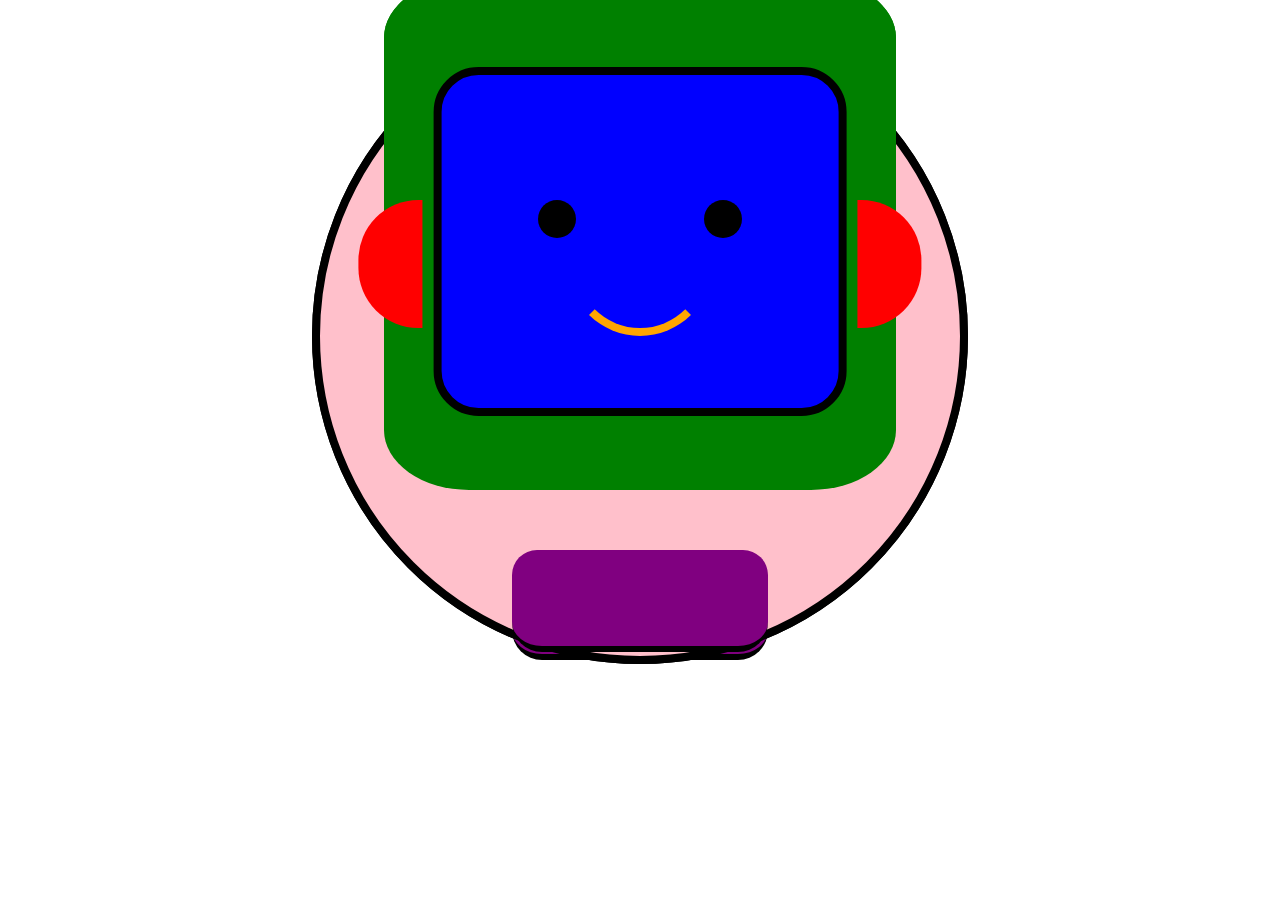
<file: firework/index.html>
<!DOCTYPE html>
<html>
            <head>
                <link rel="stylesheet" href="style.css">      
            </head>
                    <body>
                        <section> <!-- (1)robot1 -->
                            <section></section><!-- (2)robotHead -->
                            <section></section><!-- (3)robotExpression -->
                            <section></section>   <!-- (4)robotBody -->
                            <section></section><!-- (5)robotEars -->
                            <section></section><!-- (6)vurwerk -->
                        </section> <!-- (1)robot1 -->
                                <header>
                                    <section> <!-- (7)robot2 -->
                                    <section></section><!-- (8)robotHead -->
                                    <section></section><!-- (9)robotExpression -->
                                    <section></section>   <!-- (10)robotBody -->
                                    <section></section><!-- (11)robotEars -->
                                    <section></section><!-- (12)vurwerk -->
                                                        <nav>
                                                        </nav>
                                </header>
                    </body>
</html>
</file>
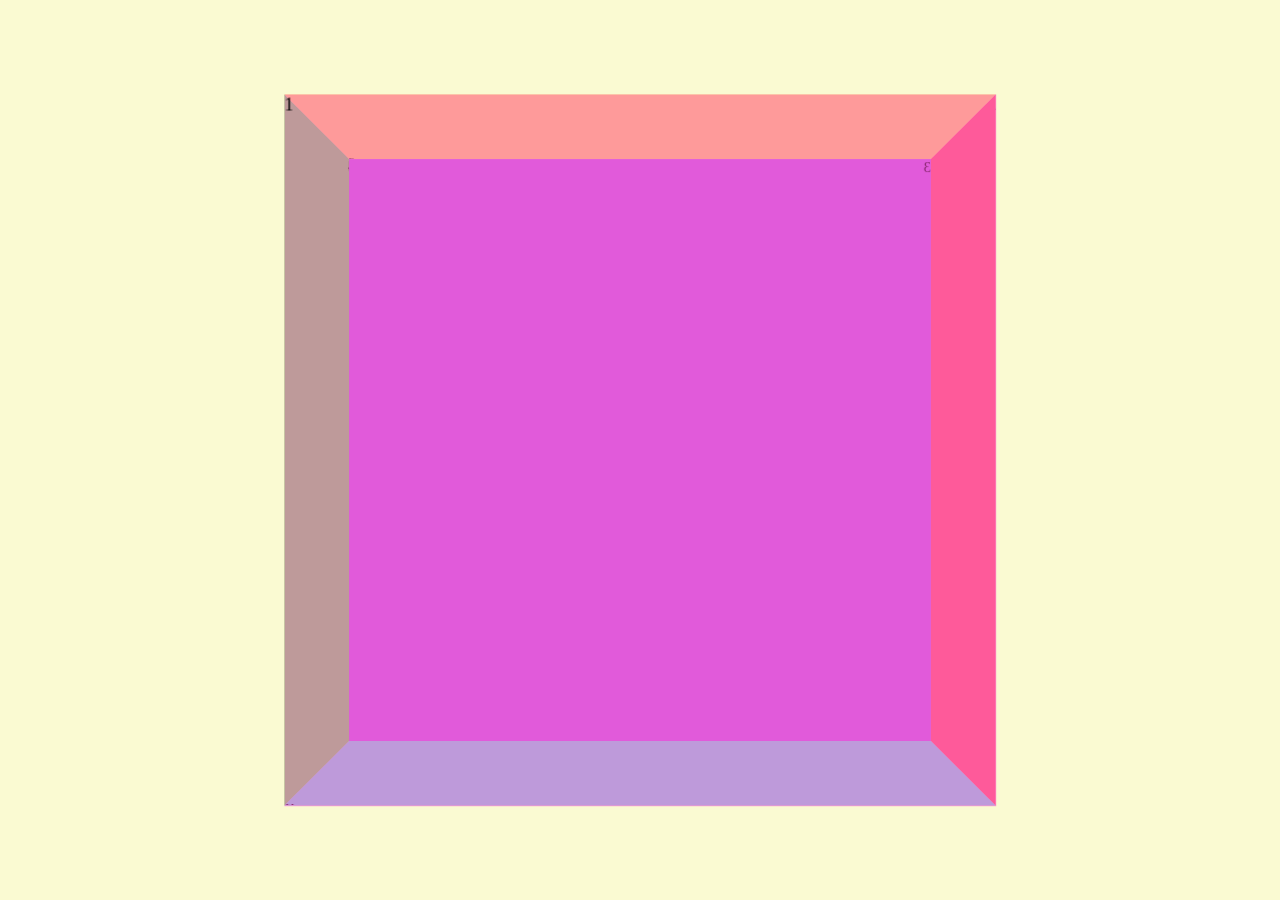
<file: kubus/index.html>
<!DOCTYPE html>
<html lang="en">
<head>
    <meta charset="UTF-8">
    <meta http-equiv="X-UA-Compatible" content="IE=edge">
    <meta name="viewport" content="width=device-width, initial-scale=1.0">
    <title>Document</title>
</head>
<link rel="stylesheet" href="style.css">
<body>
    <!-- <section class="hexa">
    <section class="ster">
    <section class="3dvierkant">
    <section class="rondje">  -->
    <section class="scene">
        <section class="cube">
            <section class="vlak1">1</section>
            <section class="vlak2">2</section>
            <section class="vlak3">3</section>
            <section class="vlak4">4</section>
            <section class="vlak5">5</section>
            <section class="vlak6">6</section>
        </section>
    </section>
</body>
</html>
</file>
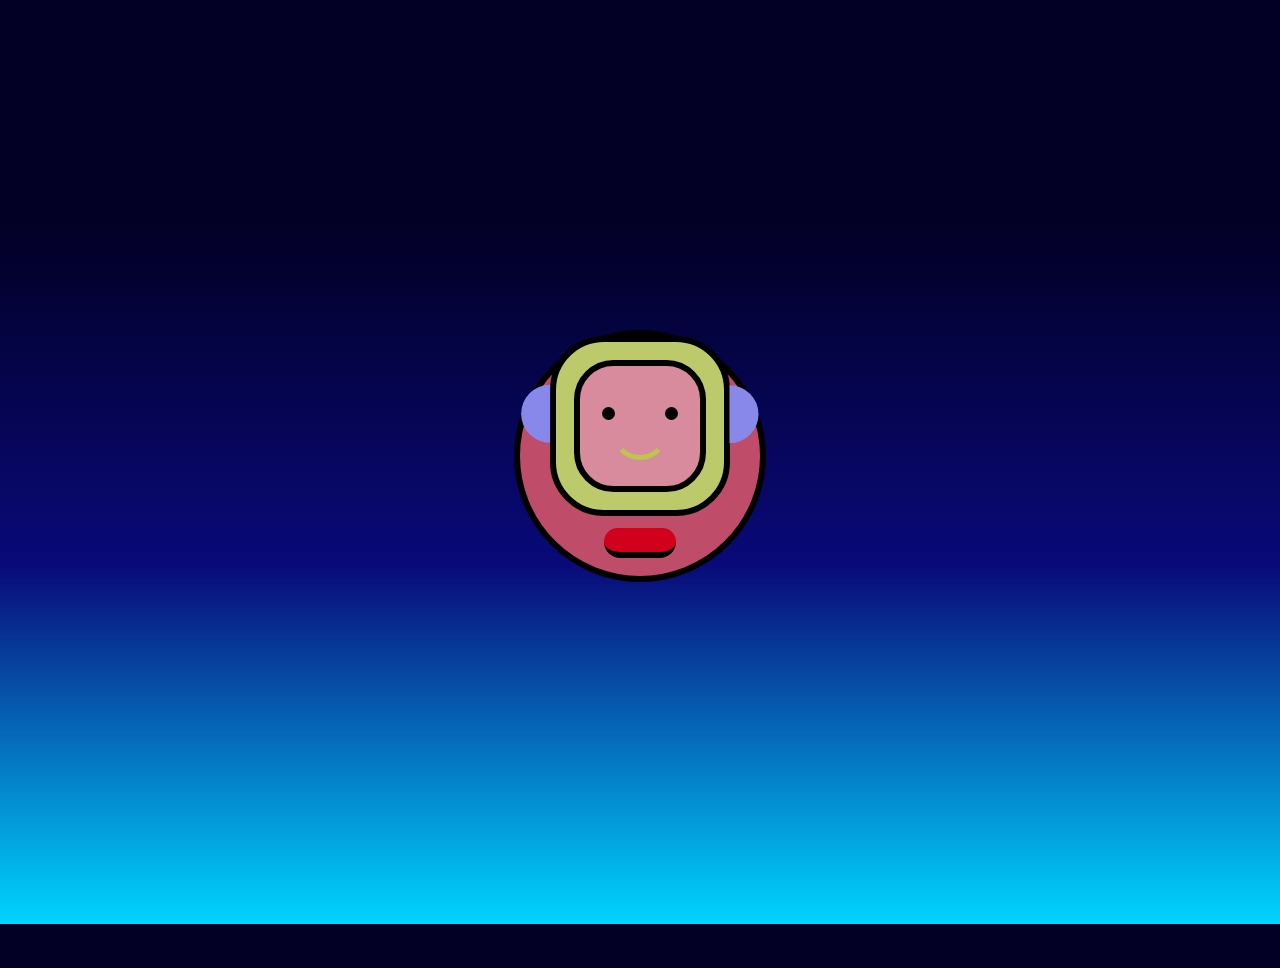
<file: robotfirework/index.html>
<!DOCTYPE html>
<html>
  <head>
    <link rel="stylesheet" href="style.css" />
  </head>
  <body>
    <div class="container">
      <section>
        <!-- (1)robot box  -->

        <section></section>
        <!-- (2)robotHeads -->

        <section></section>
        <!-- (3)smile + eye -->

        <section></section>
        <!-- (4)body -->

        <section></section>
        <!-- (5)ears -->

        <section></section>
        <!-- (6)firework-->
      </section>
      <!-- (1)robot box  -->
    </div>

    <ul class="fireWork1">
      <!-- explosion -->
      <li></li>
      <li></li>
      <li></li>
      <li></li>
      <li></li>
      <li></li>
      <li></li>
      <li></li>
      <li></li>
      <li></li>
      <li></li>
      <li></li>
    </ul>

    <ul class="firework2">
      <li></li>
      <li></li>
      <li></li>
      <li></li>
      <li></li>
      <li></li>
      <li></li>
      <li></li>
      <li></li>
      <li></li>
      <li></li>
      <li></li>
    </ul>

    <ul class="firework3">
      <li></li>
      <li></li>
      <li></li>
      <li></li>
      <li></li>
      <li></li>
      <li></li>
      <li></li>
      <li></li>
      <li></li>
      <li></li>
      <li></li>
    </ul>

    <ul class="firework4">
      <li></li>
      <li></li>
      <li></li>
      <li></li>
      <li></li>
      <li></li>
      <li></li>
      <li></li>
      <li></li>
      <li></li>
      <li></li>
      <li></li>
    </ul>

    <ul class="firework5">
        <li></li>
        <li></li>
        <li></li>
        <li></li>
        <li></li>
        <li></li>
        <li></li>
        <li></li>
        <li></li>
        <li></li>
        <li></li>
        <li></li>
      </ul>

    <div class="spaceshipContainer">
      <section>
        <!-- (1)spaceshipElements  -->

        <section></section>
        <!-- (2)spaceship top -->

        <section></section>
        <!-- (3)spaceship middle -->

        <section></section>
        <!-- (4)spaceship bottom -->

        <section></section>
        <!-- (5)hole 1 -->

        <section></section>
        <!-- (6)hole 2-->
        <section></section>
        <!-- (7)hole 3 -->

        <section></section>
        <!-- (8)hole 4 -->

        <section></section>
        <!-- (9)hole 5 -->

        <section></section>
        <!-- (10)hole -->
      </section>
    </div>
  </body>
</html>
</file>
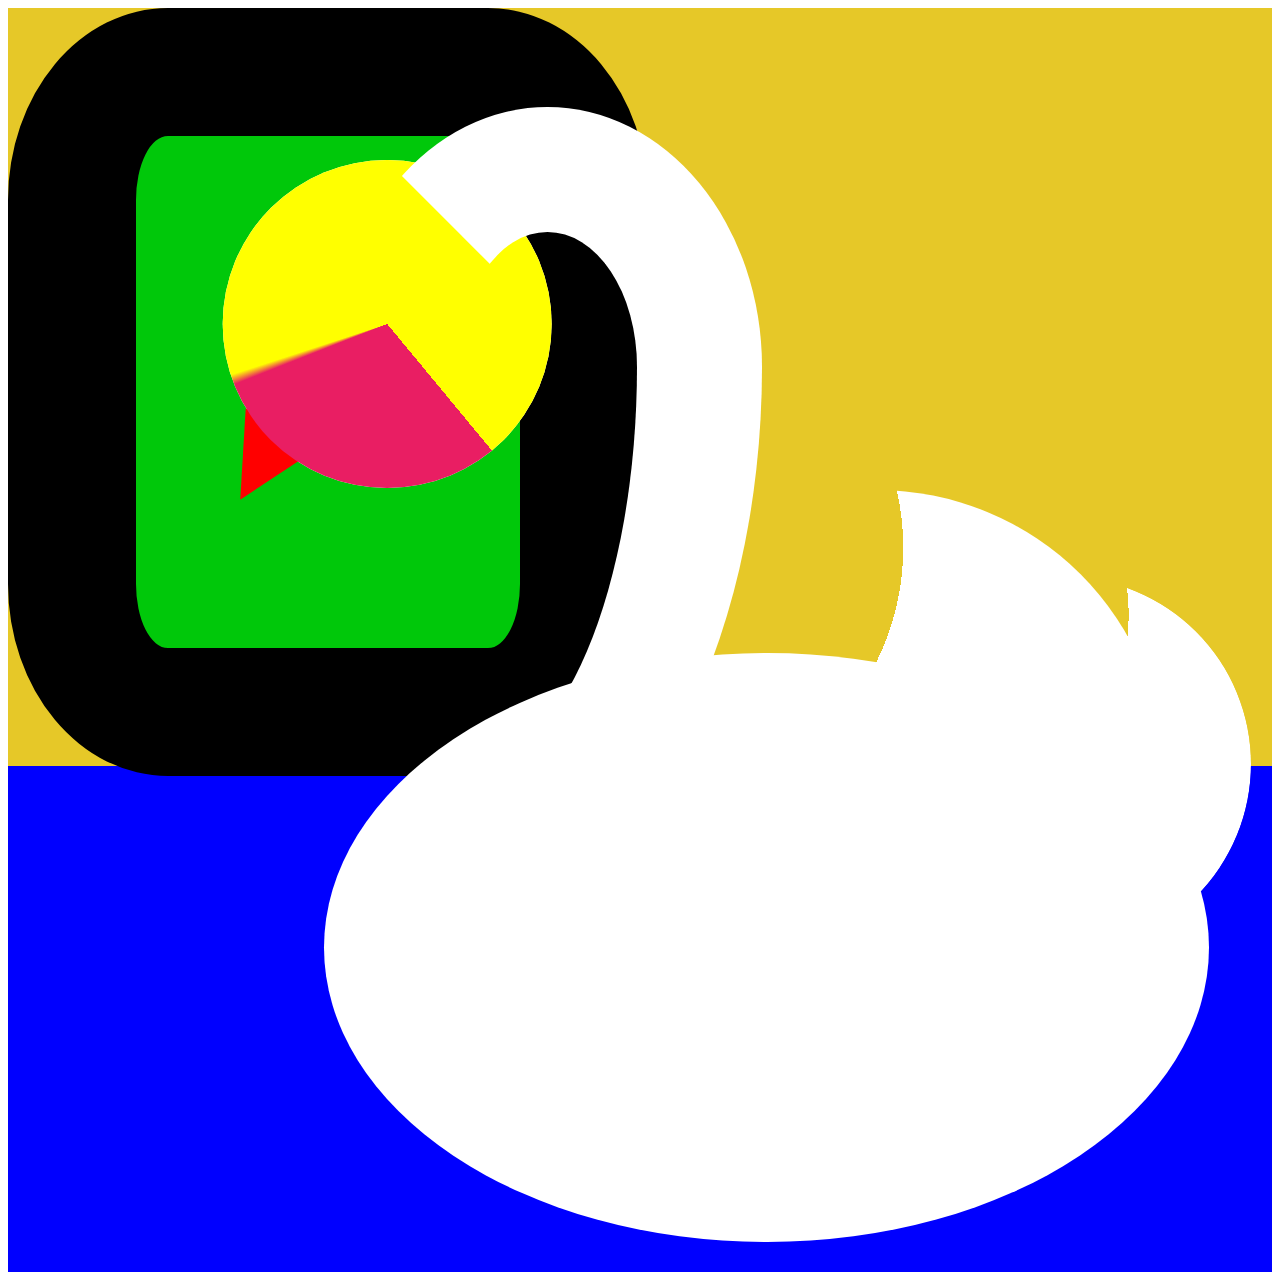
<file: swan.oud/index.html>
<!DOCTYPE html>
<html lang="en">

<head>
    <meta charset="UTF-8">
    <meta http-equiv="X-UA-Compatible" content="IE=edge">
    <meta name="viewport" content="width=device-width, initial-scale=1.0">
    <title>Document</title>
    <link rel="stylesheet" href="style.css">
</head>

<body>
    <main>
        <div class="swan">
            <div class="face">
                <div class="beak"></div>
                <div class="eye"></div>
                <div class="faceblack"></div>
            </div>

            <div class="bodyswan">
                <div class="neck"></div>
                <div class="tail"></div>
            </div>
            <div class="wing">
                <div class="wingLeft">
                    <ul class="feather left">
                        <li></li>
                        <li></li>
                        <li></li>
                        <li></li>
                        <li></li>
                        <li></li>
                        <li></li>
                        <li></li>
                        <li></li>
                        <li></li>
                    </ul>
                </div>
                <div class="wingRight">
                    <ul class="feather right">
                        <li></li>
                        <li></li>
                        <li></li>
                        <li></li>
                        <li></li>
                        <li></li>
                        <li></li>
                        <li></li>
                        <li></li>
                        <li></li>
                    </ul>
                </div>


            </div>


        </div>

    </main>
</body>

</html>
</file>
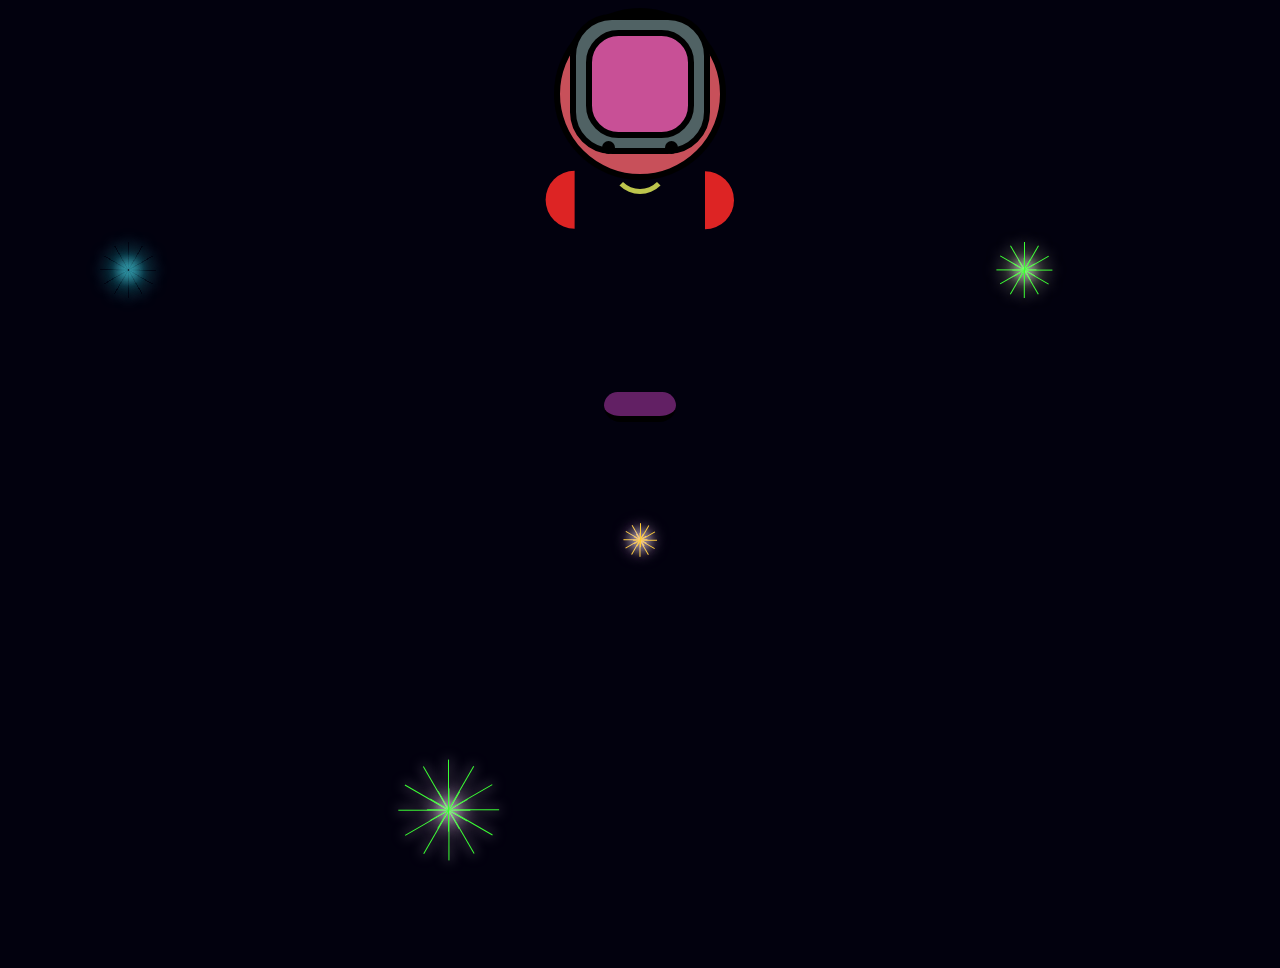
<file: vuurwerk/index.html>
<!DOCTYPE html>
<html>
  <head>
    <link rel="stylesheet" href="style.css" />
  </head>
    <body>
        <div class="container">
                <section><!-- (1)robot box  -->
                    
                    <section></section><!-- (2)robotHeads -->
                    
                    <section></section><!-- (3)smile + eye -->
                    
                    <section></section><!-- (4)body -->
                    
                    <section></section><!-- (5)ears -->
                    
                    <section></section><!-- (6)firework-->  
                </section><!-- (1)robot box  -->
                </div>                
                            <ul class="fireWork1"><!-- explosion -->                   
                                    <li></li>
                                    <li></li>
                                    <li></li>
                                    <li></li>
                                    <li></li>
                                    <li></li>
                                    <li></li>
                                    <li></li>
                                    <li></li>
                                    <li></li>
                                    <li></li>
                                    <li></li>
                            </ul>

                            <ul class="firework2">
                                <li></li>
                                <li></li>
                                <li></li>
                                <li></li>
                                <li></li>
                                <li></li>
                                <li></li>
                                <li></li>
                                <li></li>
                                <li></li>
                                <li></li>
                                <li></li> 
                            </ul>

                            <ul class="firework3">
                                <li></li>
                                <li></li>
                                <li></li>
                                <li></li>
                                <li></li>
                                <li></li>
                                <li></li>
                                <li></li>
                                <li></li>
                                <li></li>
                                <li></li>
                                <li></li> 
                            </ul> 

                            <ul class="firework4">
                                <li></li>
                                <li></li>
                                <li></li>
                                <li></li>
                                <li></li>
                                <li></li>
                                <li></li>
                                <li></li>
                                <li></li>
                                <li></li>
                                <li></li>
                                <li></li> 
                            </ul> 
    </body>
</html>
</file>
<file: firework/style.css>
body section:nth-child(1) {
    /* display: grid;
    height: 60px;
    width: 60px; */
    }
    
    body > section {
        display: block;
        height: auto;
        width: auto;
        position: relative;
    }
    
    /* circle */
    body section:nth-child(2) { 
        background: pink;
        height: 50vw;
        width: 50vw;
        left: 50%;
        transform: translate(-50%);
        border-radius: 100%;
        border: 8px solid;
        position: absolute;   
    }
    
    /* head */
    body section:nth-child(2)::before {
        content:'';
        height: 40vw;
        width: 40vw;
        position: absolute;
        top: -3vw;
        left: 50%;
        border: 8px;
        border-radius: 85px/ 60px;
        background: green;
        transform: translateX(-50%);
        background-repeat: no-repeat;
    }
    
    /* face */
    body section:nth-child(2)::after {
        content: '';
        height: 26vw;
        width: 31vw;
        background-color: blue;
        position: absolute;
        border: 8px solid;
        border-radius: 45px;
        background-repeat: no-repeat;
        left: 50%;
        top: 4vw;
        transform: translateX(-50%);
        /* transform: translateX(20%)translateY(15%) */
    }
    
    /* smile */
    body section:nth-child(3) {
        height: 10vw;
        width: 10vw;
        border-radius: 100%;
        border: 8px solid transparent;
        border-bottom-color: orange;
        position: absolute;
        left: 50%;
        top: 15vw;
        transform: translateX(-50%);
    }
    
    /* oog rechts */
    body section:nth-child(3)::before {
        content: '';
        height: 3vw;
        width: 3vw;
        background: black;
        border-radius: 100%;
        position: absolute;
        left: -3vw;
    }
    
    /* oog links */
    body section:nth-child(3)::after {
        content:'';
        height: 3vw;
        width: 3vw;
        background: black;
        border-radius: 100%;
        position: absolute;
        z-index: 2;
        right: -3vw;
    }
    
    /* robot body */
    body section:nth-child(4) {
    height: 7.5vw;
    width: 20vw;
    left: 50%;
    background: purple;
    border-radius: 25px 25px 30px 30px;
    border-bottom: 6px solid;
    position: absolute;
    top: 43vw;
    transform: translateX(-50%);
    }
    
    /* robot oren */
    body section:nth-child(5) {
        position: absolute;
        width: 39vw;
        background: orange;
        left: 50%;
        transform: translateX(-50%);
    }
    
    /* linker oor */
    body section:nth-child(5)::after {
        content: '';
        height: 5vw;
        width: 10vw;
        border-top-left-radius: 60px;
        border-top-right-radius: 60px;
        background-color: red;
        border: 8px;
        top: 20vw;
        right: 0%;
        position: absolute;
        transform: translate(50%) translateY(-50%) rotate(90deg);
    }
    
    /* rechter oor  */
    body section:nth-child(5)::before {
        content:'';
        height: 5vw;
        width: 10vw;
        border-top-left-radius: 60px;
        border-top-right-radius: 60px;
        background-color: red;
        border: 8px;
        top: 20vw;
        left: 0;
        position: absolute;  
        transform: translateX(-50%) translateY(-50%) rotate(-90deg);
    }
    
    
    body > header > section:nth-child(7) {
        display: block;
        height: 60vh;
        width: 60vw;
        left:50%;
        /* transform: translateX(-50%); */
        position: relative;
    }
    
    /* circle */
    body header section:nth-child(8) { 
        background: pink;
        height: 50vw;
        width: 50vw;
        left: 50%;
        transform: translate(-50%);
        border-radius: 100%;
        border: 8px solid;
        position: absolute;   
    }
    
    /* head */
    body header section:nth-child(8)::before {
        content:'';
        height: 40vw;
        width: 40vw;
        position: absolute;
        top: -3vw;
        left: 50%;
        border: 8px;
        border-radius: 85px/ 60px;
        background: green;
        transform: translateX(-50%);
        background-repeat: no-repeat;
    }
    
    /* face */
    body header section:nth-child(8)::after {
        content: '';
        height: 26vw;
        width: 31vw;
        background-color: blue;
        position: absolute;
        border: 8px solid;
        border-radius: 45px;
        background-repeat: no-repeat;
        left: 50%;
        top: 4vw;
        transform: translateX(-50%);
        /* transform: translateX(20%)translateY(15%) */
    }
    
    /* smile */
    body header section:nth-child(9) {
        height: 10vw;
        width: 10vw;
        border-radius: 100%;
        border: 8px solid transparent;
        border-bottom-color: orange;
        position: absolute;
        left: 50%;
        top: 15vw;
        transform: translateX(-50%);
    }
    
    /* oog rechts */
    body header section:nth-child(9)::before {
        content: '';
        height: 3vw;
        width: 3vw;
        background: black;
        border-radius: 100%;
        position: absolute;
        left: -3vw;
    }
    
    /* oog links */
    body header section:nth-child(9)::after {
        content:'';
        height: 3vw;
        width: 3vw;
        background: black;
        border-radius: 100%;
        position: absolute;
        z-index: 2;
        right: -3vw;
    }
    
    /* robot body */
    body header section:nth-child(10) {
    height: 7.5vw;
    width: 20vw;
    left: 50%;
    background: purple;
    border-radius: 25px 25px 30px 30px;
    border-bottom: 6px solid;
    position: absolute;
    top: 43vw;
    transform: translateX(-50%);
    }
    
    /* robot oren */
    body header section:nth-child(11) {
        position: absolute;
        width: 39vw;
        background: orange;
        left: 50%;
        transform: translateX(-50%);
        z-index: 1;
    }
    
    /* linker oor */
    body header section:nth-child(11)::after {
        content: '';
        height: 5vw;
        width: 10vw;
        border-top-left-radius: 60px;
        border-top-right-radius: 60px;
        background-color: red;
        border: 8px;
        top: 20vw;
        right: 0%;
        position: absolute;
        transform: translate(50%) translateY(-50%) rotate(90deg);
    }
    
    /* rechter oor  */
    body header section:nth-child(11)::before {
        content:'';
        height: 5vw;
        width: 10vw;
        border-top-left-radius: 60px;
        border-top-right-radius: 60px;
        background-color: red;
        border: 8px;
        top: 20vw;
        left: 0;
        position: absolute;  
        transform: translateX(-50%) translateY(-50%) rotate(-90deg);
    }
</file>
<file: kubus/style.css>
body {
    display: grid;
    place-content: center;
    background-color: lightgoldenrodyellow;
    height: 100vh;
    margin: 0px;
}
/* 
.hexa {
    height: 50vh;
    width: 50vw;
    position: relative;
    background-color: blue;
    clip-path: polygon(30% 0%, 70% 0%, 100% 30%, 100% 70%, 70% 100%, 30% 100%, 0% 70%, 0% 30%)
}

.ster {
        height: 50vh;
        width: 50vw;
        position: relative;
        background-color:blueviolet;
        clip-path: polygon(50% 0%, 61% 35%, 98% 35%, 68% 57%, 79% 91%, 50% 70%, 21% 91%, 32% 57%, 2% 35%, 39% 35%)
} */

.scene {
    height: 50vw;
    width: 50vw;
    perspective: 250vw;
    transform-style: preserve-3d;
}

.cube {
   height: 100%; 
   width: 100%;
   position: relative;
   transform-style: preserve-3d;
}

.cube:hover {
transform: 1s;
transform: rotateY(45deg) rotateX(285deg);
transition: 20s;
transition-delay: 0,5;
}

.cube > * {
    opacity: 1;
    width: 100%;
    height: 100%;
    position: absolute;
}

.vlak1 {
    background-color: #f4c8;
    transform:rotateY(0deg) translateZ(25vw);
    
}

.vlak2 {
    background-color: #f008;
    transform:rotateY(90deg) translateZ(25vw);
}
   
.vlak3 {
 
    background-color: #80f8;
    transform: rotateY(180deg) translateZ(25vw);
}
.vlak4 {
 
    background-color: #0f08;
    transform: rotateY(-90deg) translateZ(25vw);
}
.vlak5 {

    background-color: #ff08;
    transform: rotateX(90deg) translateZ(25vw);
}
.vlak6 {

    background-color: #0ff8;
transform: rotateX(-90deg) translateZ(25vw);
}
</file>
<file: robotfirework/style.css>
:root {
    --backgroundColor:linear-gradient(180deg, rgba(2,0,36,1) 24%, rgba(9,9,121,1) 61%, rgba(0,212,255,1) 100%);
    --backgroundColor2: linear-gradient(180deg, rgba(4,2,57,1) 0%, rgba(2,0,36,1) 30%, rgba(9,9,121,1) 71%, rgba(0,212,255,1) 100%, rgba(0,212,255,1) 100%);
    --fireColor1:#FFCC33;
    --fireColor2:#3aff33;
    --fireColor3:#FFFF66;
    --fireColor4:#FFFF66;
    --neonColor1: 0em 0em 0.8em 0.05em rgba(244, 217, 245, 0.568);
    --neonColor2: 0em 0em 0.8em 0.05em rgba(230, 238, 211, 0.568);
    --neonColor3: 0em 0em 0.8em 0.05em rgba(66, 194, 211, 0.719);
    --neonColor4: 0em 0em 0.8em 0.05em rgba(230, 47, 160, 0.801);

    --drieDfirework1:rgb(255 0 90);
    --drieDfirework2:rgb(155 0 90);
    --drieDfirework3:rgb(255 255 90);

    --drieDfirework4:rgb(0 255 255);
    --drieDfirework5:rgb(55 200 90);
    --drieDfirework6:rgb(55 255 90);

    --drieDfirework7:rgb(255 50 255);
    --drieDfirework8:rgb(0 50 200);
    --drieDfirework9:rgb(0 50 255);

    --headWidth: 10em;
    --headHeight: calc(var(--headWidth) * 3);
    --earWidth: 6em;
    --earHeight: calc(var(--earWidth) * 3);
    --fireWidth:.1em;
    --fireHeight: calc(var(--fireWidth) * 100);

    --ufoWidth: 10em;
    --ufoHeight: calc(var(--spaceWidth) * 1);
    --ufoHighlight:inset 6px 2px 3px 0 #c2c2c2;
    --ufoColor1:rgb(221,160,221);
    --ufoColor2:rgb(153,50,204);
    --ufoColor3:rgb(128,0,128);

    --colorSwap1:rgb(221,160,221);
    --colorSwap2:rgb(255,192,203);
    --colorSwap3:rgb(255,0,255);
    --colorSwap4:rgb(255 55 55);

    --border: 6px;
    --circleColor:rgb(191 77 105);
    --bigHead:rgb(188 202 107);
    --smallHead:rgb(216, 139, 157);
    --smileColor:rgb(189, 197, 77);
    --eyeColor:rgb(0 0 0);
    --bodyColor:rgb(209, 1, 27);
    --earColor:rgb(136 136 235);
}

body {
width: 100vw;
height: 100vh;
background: var(--backgroundColor);
overflow: hidden;
}

.container {
    width: 20em;
    height: 15em;
    position: absolute;
    top:calc(50% - 7.5em);;
    left: calc(50% - 10em); 
    animation: robotScale 4s ease-in 1; 
    cursor: grab;  
}

@keyframes robotScale {
    0%{
        transform:scale(0);
    }
    99% {
        transform:scale(0);
    }
    100% {
        transform: scale(1);
    }
}

/* box robot 1 in container */
body .container section:nth-child(1) {
width: 100%;
height: 100%;
position: absolute;
}

/* circle */
body .container section:nth-child(2) { 
    width: calc(var(--headWidth) * 1.5);
    height: calc(var(--headWidth) * 1.5);
    position: absolute;  
    left: 50%;
    border-radius: 100%;
    border: var(--border)solid;
    background: var(--circleColor);
    transform: translate(-50%);  
}

/* bigHead */
body .container section:nth-child(2)::before {
    content:'';
    width: 70%;
    height: 70%;
    position: absolute;
    left: 50%;
    background:var(--bigHead);
    border-radius: 30%;
    border: var(--border)solid;
    transform: translateX(-50%);
   
}

/* smallHead*/
body .container section:nth-child(2)::after {
    content:'';
    width: 50%;
    height: 50%;
    position: absolute;
    top: 10%;
    left: 50%;
    border-radius: 30%;
    border: var(--border)solid;
    background:var(--smallHead);
    transform: translateX(-50%);   
}

/* smile */
body .container section:nth-child(3) {
    width: calc(var(--headHeight)*.1);
    height: calc(var(--headHeight)*.1);
    position: absolute;
    top: 30%;
    border-radius: 100%;
    border: calc(var(--headHeight)*.012) solid transparent;
    border-bottom-color: var(--smileColor);
    left: 50%;
    transform: translateX(-50%);
}

/* eye right */
body .container section:nth-child(3)::before {
    content: '';
    width: 28%;
    height: 28%;
    position: absolute;
    left: -30%;
    background: black;
    border-radius: 100%;  
}

/* eye left */
body .container section:nth-child(3)::after {
    content: '';
    width: 28%;
    height: 28%;
    position: absolute;
    right: -30%;
    background: black;
    border-radius: 100%;   
}

/* body */
body .container section:nth-child(4) {
width: calc(var(--headHeight)*.15);   
height: calc(var(--headWidth)*.15);
position: absolute;
bottom:5%;
left: 50%;
background:var(--bodyColor);
border-radius: 25px 25px 30px 30px;
border-bottom: 6px solid;
transform: translateX(-50%);
}

/* positioning ear */
body .container section:nth-child(5) {
    width: calc(var(--headWidth) + var(--earHeight)*.17);
    position: absolute;
    /* background: orange; */
    top:35%;
    left: 50%;
    transform: translateX(-50%);
    display:flex;
    justify-content: space-between;
}

/* Putting the same values together */
body .container section:nth-child(5)::after,
body .container section:nth-child(5)::before {
    content: '';
    width: calc(var(--earHeight)*.2);
    height: calc(var(--earHeight)*.1);

    border-top-left-radius: 60px;
    border-top-right-radius: 60px;
    background-color: var(--earColor);
    border: 8px;
}

/* ear left */
body .container section:nth-child(5)::after {
    transform: translate(50%) translateY(-50%) rotate(90deg);
}

/* ear right  */
body .container section:nth-child(5)::before {
    transform: translateX(-50%) translateY(-50%) rotate(-90deg);
}

/* div:hover.container section:nth-child(3) {
background: black;
border: none;
bottom: -50%;
clip-path: polygon(0% 30%, 100% 30%, 100% 100%, 0% 100%);
} */
ul{
    list-style: none;
    --rotation: 360deg;
    --offset: 30deg;
}

/* position firework 1 */
ul li {
    width: calc(var(--fireWidth)*.5);
    height: calc(var(--fireHeight)*.5);
    position: absolute;
    /* margin: 0; */
    left: 50%;
    transform-origin: 50% 100%; 
  
}
/* firework 1 scale & animation */
ul li::before {
    content: '';
    width: 100%;
    height: 50%;
    position: absolute;
    margin: 0;
    background-color: var(--fireColor1);
    box-shadow: var(--neonColor1);
    transform: translateY(150%);

    opacity: 0%;

    animation-name: explosion;
    animation-play-state: paused;
    animation-duration: 1.5s;
    animation-timing-function: ease-in-out;
    animation-iteration-count: infinite; 
    animation-delay: 1s;
}
/* position firework 2 */
ul.firework2 li {
    width: calc(var(--fireWidth)*.5);
    height: calc(var(--fireHeight)*.5);
    position: absolute;
    left: 80%;
    bottom: 70%;
    transform-origin: 50% 100%;
}
/* firework 2 scale & animation */
ul.firework2 li::before {
    content: '';
    width: 100%;
    height: 50%;
    position: absolute;
    background-color: var(--fireColor2);
    box-shadow: var(--neonColor2);
    transform: translateY(150%);

    opacity: 0%;

    animation-name: explosion;
    animation-play-state: paused;
    animation-duration: 3s .7s;
    animation-timing-function: ease-out;
    animation-iteration-count: infinite; 
    animation-delay: 2s;
}
/* position firework 3 */
ul.firework3 li {
    width: calc(var(--fireWidth)*.5);
    height: calc(var(--fireHeight)*.5);
    position: absolute;
    left: 10%;
    bottom: 80%;
    transform-origin: 50% 100%;
}
/* firework 3 scale & animation */
ul.firework3 li::before {
    content: '';
    width: 100%;
    height: 50%;
    position: absolute;
    background-color: transparent;
    box-shadow: var(--neonColor3);
    transform: translateY(150%);

    opacity: 0%;
  
    animation-name: explosion;
    animation-play-state: paused;
    animation-duration: 5s .4s;
    animation-timing-function: ease-out;
    animation-iteration-count: infinite; 
    animation-delay: 1s;
}
/* position firework 4 */
ul.firework4 li {
    width: calc(var(--fireWidth)*.9);
    height: calc(var(--fireHeight)*.9);
    position: absolute;
    left: 35%;
    bottom: 10%;
    transform-origin: 50% 100%;
}
/* firework 4 scale & animation */
ul.firework4 li::before {
    content: '';
    width: 100%;
    height: 50%;
    position: absolute;
    background-color: var(--fireColor2);
    transform: translateY(150%);

    opacity: 0%;
  
    animation-name: explosion;
    animation-play-state: paused;
    animation-duration: 5s .2s;
    animation-timing-function: ease-out;
    animation-iteration-count: infinite; 
    animation-delay: 1.2s;
}

/* position firework 5 */
ul.firework5 li {
    width: calc(var(--fireWidth)*.9);
    height: calc(var(--fireHeight)*.9);
    position: absolute;
    left: 80%;
    bottom: 20%;
    transform-origin: 50% 100%; 
    
    overflow: hidden;
}
/* firework 5 scale & animation */
ul.firework5 li::before {
    content: '';
    width: 100%;
    height: 50%;
    position: absolute;
    background-color: var(--fireColor4);
    transform: translateY(150%);

    opacity: 0%;

    animation-name: explosion;
    animation-play-state: paused;
    animation-duration: 6s .2s;
    animation-timing-function: ease-out;
    animation-iteration-count: infinite; 
    animation-delay: 1.4s;
}

/* Firework animation li:before */
@keyframes explosion {
    0% {
        transform: translateY(150%);
        top:100%;
        opacity: 100%;
    }
    33%,100% {
        transform: translateY(-10%);
        top:-50%;
        opacity: 0%;
    }
  }

/* Hover on the robot play the firework (with play-state-mode:running)*/
div:hover ~ ul li::before {
    animation-name: explosion;
    animation-duration: 1.5s;
    animation-timing-function: ease-in-out;
    animation-play-state:running;
    animation-iteration-count: infinite; 
}     
li:nth-child(0) {
transform: rotate(calc(var(--rotation) - var(--offset) * 0))translateY(-10%);
}
li:nth-child(1) {
transform: rotate(calc(var(--rotation) - var(--offset) * 1))translateY(-10%);
}
li:nth-child(2) {
transform: rotate(calc(var(--rotation) - var(--offset) * 2))translateY(-10%);
}
li:nth-child(3) {
transform: rotate(calc(var(--rotation) - var(--offset) * 3))translateY(-10%);
}
li:nth-child(4) {
transform: rotate(calc(var(--rotation) - var(--offset) * 4))translateY(-10%);
}
li:nth-child(5) {
transform: rotate(calc(var(--rotation) - var(--offset) * 5))translateY(-10%);
}
li:nth-child(6) {
transform: rotate(calc(var(--rotation) - var(--offset) * 6))translateY(-10%);
}
li:nth-child(7) {
transform: rotate(calc(var(--rotation) - var(--offset) * 7))translateY(-10%);
}
li:nth-child(8) {
transform: rotate(calc(var(--rotation) - var(--offset) * 8))translateY(-10%);
}
li:nth-child(9) {
transform: rotate(calc(var(--rotation) - var(--offset) * 9))translateY(-10%);
}
li:nth-child(10) {
transform: rotate(calc(var(--rotation) - var(--offset) * 10))translateY(-10%);
}
li:nth-child(11) {
transform: rotate(calc(var(--rotation) - var(--offset) * 11))translateY(-10%);
}   
li:nth-child(12) {
transform: rotate(calc(var(--rotation) - var(--offset) * 12))translateY(-10%);
}
  
.spaceshipContainer {
    width: 20em;
    height: 20em;
    position: absolute;
    top: 10%;
    overflow: hidden;
    margin-left: -40%;
    animation: spaceship 8s 1 ease-out;
    }
    /* incoming spaceship */
    @keyframes spaceship {
        0% {left: -100%; transform: rotate(-10deg);}
        15% {transform: rotate(-10deg);}
        30% {left: 65%; transform: rotate(10deg);}
        40% {left: 70%; transform: rotate(0deg) translateY(0px);}
        45% {left: 70%; transform: rotate(0deg) translateY(-10px);}
        50% { left: 70%; transform: rotate(0deg) translateY(0px);}
        60% {left: 75%; transform: rotate(-10deg);}
        61% {left: 75%;}
        100% {left: -120%;}
      }
   /* box spaceship in container */ 
  .spaceshipContainer section:nth-child(1) {
    width: 100%;
    height: 100%;
    position: absolute;
  }
  /* spaceship top */ 
  body .spaceshipContainer section:nth-child(2) {
    width: calc(var(--ufoWidth) * 1.3);
    height: var(--ufoWidth);
    position: absolute;  
    left:calc(50% - (var(--ufoWidth) * .65));
    background: var(--ufoColor1);
    border-radius: 8rem 8rem 0 0;
    box-shadow: var(--ufoHighlight);
  }
  /* spaceship top highlight small*/ 
  body .spaceshipContainer section:nth-child(2)::before {
    content: "";
    width: 10%;
    height: 10%;
    position: absolute;
    background-color:white;
    top: 30%;
    right: 16%;
    border-radius: 2rem;
    transform: rotate(42deg);
  }
  /* spaceship top highlight big */ 
  body .spaceshipContainer section:nth-child(2)::after {
    content: "";
    width: 20%;
    height: 12%;
    position: absolute;
    background-color:white;
    top: 15%;
    right: 25%;
    border-radius: 2rem;
    transform: rotate(32deg);
  }
  /* spaceship middle */
  body .spaceshipContainer section:nth-child(3) {
    width: calc(var(--ufoWidth) * 2);
    height:  calc(var(--ufoWidth) * .5);
    position: absolute;
    background:var(--ufoColor2);
    bottom: 35%;
    left:calc(50% - (var(--ufoWidth) * 1));
    border-radius: 5rem;
    box-shadow: var(--ufoHighlight);
    z-index: 3;
    overflow: hidden;
    animation: colorswap_middle 16s infinite; 
  }
  
 /* spaceship bottom */
  body .spaceshipContainer section:nth-child(4) {
    width: calc(var(--ufoWidth) * 1.2);;
    height: calc(var(--ufoWidth) * .15);
    position: absolute;
    left:calc(50% - (var(--ufoWidth) * .6));
    bottom: 30%;
    background-color: var(--ufoColor3);
    border-radius: 0 0 2rem 2rem;
    box-shadow: var(--ufoHighlight);
  }
  /* Putting the same values together */
  body .spaceshipContainer section:nth-child(5),
  body .spaceshipContainer section:nth-child(6),
  body .spaceshipContainer section:nth-child(7),
  body .spaceshipContainer section:nth-child(8),
  body .spaceshipContainer section:nth-child(9) {
      width: calc(var(--ufoWidth)* .31);
      height: calc(var(--ufoWidth)* .31);
      position: absolute;
      bottom: 40%;
      background-color: white;   
      border-radius: 100%;
      box-shadow: var(--ufoHighlight);
      animation: ufoBalls 3s linear infinite, colorswap 16s infinite; 
      z-index: 5;
  } 
 /* balls in the middle 1 */
  body .spaceshipContainer section:nth-child(5) {
    animation: ufoBalls 3s linear infinite, colorswap 16s infinite; 
}
body .spaceshipContainer section:nth-child(5)::before {
    content: "";
    width: calc(var(--ufoWidth)* .31);
    height: calc(var(--ufoWidth)* .31);
    position: absolute;
    left: 60px;
    background-color: inherit;
    border-radius: 50%;
    box-shadow: var(--ufoHighlight);
  }
  
  body .spaceshipContainer section:nth-child(5)::after {
    content: "";
    width: calc(var(--ufoWidth)* .31);
    height: calc(var(--ufoWidth)* .31);
    position: absolute;
    top: 0;
    left: 120px;
    background-color: inherit;
    border-radius: 50%;
    box-shadow: var(--ufoHighlight);
  }
 /* balls in the middle 2 */
  body .spaceshipContainer section:nth-child(6) {
    animation: ufoBalls 3s linear 0.64s infinite, colorswap 16s infinite;
  }
  
  body .spaceshipContainer section:nth-child(6)::before {
    content: "";
    width: calc(var(--ufoWidth)* .31);
    height: calc(var(--ufoWidth)* .31);
    position: absolute;
    top: 0;
    left: 60px;
    background-color: inherit;
    border-radius: 50%;
    box-shadow: var(--ufoHighlight);
  }
  
  body .spaceshipContainer section:nth-child(6)::after {
    content: "";
    width: calc(var(--ufoWidth)* .31);
    height: calc(var(--ufoWidth)* .31);
    position: absolute;
    top: 0;
    left: 120px;
    background-color: inherit;
    border-radius: 50%;
    box-shadow: var(--ufoHighlight);
  }
  /* balls in the middle 3 */
  body .spaceshipContainer section:nth-child(7) {
    left: 720px;
    animation: ufoBalls 3s linear 1.28s infinite, colorswap 16s infinite;
  }
  
  body .spaceshipContainer section:nth-child(7)::before {
    content: "";
    width: calc(var(--ufoWidth)* .31);
    height: calc(var(--ufoWidth)* .31);
    position: absolute;
    top: 0;
    left: 60px;
    background-color: inherit;
    border-radius: 50%;
    box-shadow: var(--ufoHighlight);
  }
  
  body .spaceshipContainer section:nth-child(7)::after {
    content: "";
    width: calc(var(--ufoWidth)* .31);
    height: calc(var(--ufoWidth)* .31);
    position: absolute;
    top: 0;
    left: 120px;
    background-color: inherit;
    border-radius: 50%;
    box-shadow: var(--ufoHighlight);
  }
  /* balls in the middle 4 */
  body .spaceshipContainer section:nth-child(8) {
    left: 1080px;
    background-color: white;
    animation: ufoBalls 3s linear 1.92s infinite, colorswap 16s infinite;
  }
  
  body .spaceshipContainer section:nth-child(8)::before {
    content: "";
    width: calc(var(--ufoWidth)* .31);
    height: calc(var(--ufoWidth)* .31);
    position: absolute;
    top: 0;
    left: 60px;
    background-color: inherit;
    border-radius: 50%;
    box-shadow: var(--ufoHighlight);
  }
  
  body .spaceshipContainer section:nth-child(8)::after {
    content: "";
    width: calc(var(--ufoWidth)* .31);
    height: calc(var(--ufoWidth)* .31);
    position: absolute;
    top: 0;
    left: 120px;
    background-color: inherit;
    border-radius: 50%;
    box-shadow: var(--ufoHighlight);
  }
  /* balls in the middle 5 */
  body .spaceshipContainer section:nth-child(9) {
    left: 1440px;
    animation: ufoBalls 3s linear 2.56s infinite, colorswap 16s infinite;
  }
  
  body .spaceshipContainer section:nth-child(9)::before {
    content: "";
    width: 50px;
    height: 50px;
    position: absolute;
    top: 0;
    left: 60px;
    background-color: inherit;
    border-radius: 50%;
    box-shadow: var(--ufoHighlight);
  }
  
  body .spaceshipContainer section:nth-child(9)::after {
    content: "";
    width: 50px;
    height: 50px;
    position: absolute;
    top: 0;
    left: 120px;
    background-color: inherit;
    border-radius: 50%;
    box-shadow: var(--ufoHighlight);
  }

  @keyframes ufoBalls {
    0% {left: 350px;}
    100% {left: -500px;}
  }

  @keyframes colorswap {
    0% {background-color: var(--colorSwap2);}
    20% {background-color: var(--colorSwap2);}
    21% {background-color: rgb(0 0 0);}
    70% {background-color: var(--colorSwap4);}
  }
  
  @keyframes colorswap_middle {
    0% {background-color: rgb(255 255 255);}
    20% {background-color:rgb(255 255 255);}
    21% {background-color: var(--ufoColor2);}
    70% {background-color: var(--ufoColor2);}
  }
</file>
<file: swan.oud/style.css>
/* Vaste variabelen voor de nek*/
:root {
    --neckWidth: 14vw;
    --neckHeight: calc(var(--neckWidth) * 3);
}

/* Vaste variabelen voor de wing(vleugels)*/
:root {
    --wingWidth: 50vw;
    --wingHeigt: calc(var(--wingWidth) * 2);
}

ul {
  list-style: none;
}

/* In de main worden alle elementen van de zwaan gepositioneerd. */
main {
  width: 100%;
  aspect-ratio: 1/1;
  background-color: rgb(255 200 0);
  display: grid;
  place-items: center;
}

/* de face, body & neck ga ik positionere met 'swan' die is de parent. */
.swan {
  background-color: rgb(0 0 255);
  width: 100%;
  aspect-ratio: 1/1;
  position: relative;
  /* met bottom 10 calc 50% en correctie -5em zet ik de swan precies in het midden */
  flex-wrap: wrap;
}

.face {
  width: 26%;
  aspect-ratio: 1/1;
  background-color: rgb(255 255 255);
  border-radius: 100%;
  /* om the face te centreren met het lijft gebruiken we de onderstaande codes */
  position: absolute;
  left: 30%;
  top: 12%;
  transform: translate(-50%, 0%);
  z-index: 52;
}

.beak {
  width: 25%;
  aspect-ratio: 1/1;
  background-color: rgb(255 0 0);
  clip-path: polygon(50% 0, 100% 100%, 0 100%);
  transform: rotate(210deg);
  position: absolute;
  top: 80%;
  right: 76%;
}

.eye {
  width: 15%;
  aspect-ratio: 1/1;
  background-color: rgb(0 0 0);
  border-radius: 100%;
  position: absolute;
  left: 43%;
  top: 40%;
}

.faceblack {
  width: 100%;
  aspect-ratio: 1/1;
  background-color: rgb(0 0 0);
  position: absolute;
  border-radius: 100%;
  background: conic-gradient(
    from 90deg at 50% 50%,
    rgba(255, 255, 0, 1) 14%,
    rgba(233, 30, 99, 1) 14%,
    rgba(233, 30, 99, 1) 44%,
    rgba(255, 255, 0, 1) 45%
  );
}

.bodyswan {
  width: 70%;
  aspect-ratio: 3/2;
  background-color: rgb(255 255 255);
  border-radius: 100%;
  position: absolute;
  top: 51%;
  left: 25%;
  z-index: 53;
}

.neck {
  border-style: solid;
  width: var(--neckWidth);
  height: var(--neckHeight);
  position: absolute;
  bottom: 59%;
  left: 1%;
  background-color: transparent;
  border-radius: 50% 50% 69% 31% / 33% 33% 67% 67%;
  border-width: calc(var(--neckWidth) * .7);
  border-color: white white transparent transparent;
}

.tail {
  width: 65%;
  aspect-ratio: 1/1;
  /* background-color:rgb(230 44 50); */
  border-radius: 100%;
  position: absolute;
  bottom: 30%;
  left: 30%;
  z-index: 0;
/* Voor de hap in de staart background-image:radial gradient* 
methode toegepast op de kleinere staart maar dan andersom met webkit-mask-image*/
  background-image: radial-gradient(
    circle at 10% 10%,
    transparent 35%,
    rgb(255, 255, 255) 35%
  );
  /* filter: drop-shadow(-2em 2em 2em black); */

}

.tail::after {
  content: "";
  width: 65%;
  aspect-ratio: 1/1;
  background-color: rgb(255 255 255);
  border-radius: 100%;
  position: absolute;
  bottom: 20%;
  left: 50%;

  -webkit-mask-image: radial-gradient(
      circle at 10% 10%, 
      #fff0 45%, 
      #fff 45%);
  mask-image: radial-gradient(
      circle at 10% 10%, 
      #fff0 45%, 
      #fff 45%);
}

/* Wing = box voor alle onderdelen van de vleugels van de zwaan.*/
.wing {
  width: 100%;
  aspect-ratio: 3/1.8;
  background-color: rgb(230 200 40);
  position: absolute;
  z-index: 50;
}

.wingLeft {
    border-style: solid;
    width: calc(var(--wingWidth)*.6);
    height: calc(var(--wingHeigt) * .4);
    position: absolute;
    border-radius: 25%;
    background-color: rgb(0 200 10);
    border-width: calc(var(--wingWidth) * .2);
    border-color: rgb(0 0 0);
  }
</file>
<file: vuurwerk/style.css>
:root {

    --backgroundColor:rgb(2, 1, 14);
    --fireColor1:#FFCC33;
    --fireColor2:#3aff33;
    --fireColor3:#FFFF66;
    --neonColor1: 0em 0em 0.8em 0.05em rgba(244, 217, 245, 0.568);
    --neonColor2: 0em 0em 0.8em 0.05em rgba(230, 238, 211, 0.568);
    --neonColor3: 0em 0em 0.8em 0.05em rgba(66, 194, 211, 0.719);
    --neonColor4: 0em 0em 0.8em 0.05em rgba(230, 47, 160, 0.801);

    --headWidth: 10em;
    --headHeight: calc(var(--headWidth) * 3);
    --earWidth: 6em;
    --earHeight: calc(var(--earWidth) * 3);
    --fireWidth:.1em;
    --fireHeight: calc(var(--fireWidth) * 100);

    --border: 6px;
    --circleColor:rgb(200 80 90);
    --bigHead:rgb(80, 98, 100);
    --smallHead:rgb(200 80 150);
    --smileColor:rgb(189, 197, 77);
    --eyeColor:rgb(0 0 0);
    --bodyColor:rgb(98, 32, 100);
    --earColor:rgb(221, 36, 36);
}

body {
    background-color: var(--backgroundColor);
}
.container {
height: 100vh;
display: flex;
justify-content: center;
align-items: center;
}

/* box robot 1 in container */
body section:nth-child(1) {
position: absolute;
width: 100%;
height: 100%;
}

/* circle */
body section:nth-child(2) { 
    width: var(--headWidth);
    height: var(--headWidth);
    position: absolute;  
    border-radius: 100%;
    border: var(--border)solid;
    background: var(--circleColor);
    left: 50%;
    transform: translate(-50%);  
}

/* bigHead */
body section:nth-child(2)::before {
    content:'';
    width: 80%;
    height: 80%;
    position: absolute;
    background:var(--bigHead);
    border-radius: 30%;
    border: var(--border)solid;
    left: 50%;
    transform: translateX(-50%);
   
}

/* smallHead*/
body section:nth-child(2)::after {
    content:'';
    width: 60%;
    height: 60%;
    position: absolute;
    top: 10%;
    border-radius: 30%;
    left: 50%;
    transform: translateX(-50%);
    border: var(--border)solid;
    background:var(--smallHead);
}

/* smile */
body section:nth-child(3) {
    width: calc(var(--headHeight)*.1);
    height: calc(var(--headHeight)*.1);
    position: absolute;
    top: 10vw;
    border-radius: 100%;
    border: calc(var(--headHeight)*.012) solid transparent;
    border-bottom-color: var(--smileColor);
   
    left: 50%;
    transform: translateX(-50%);
}

/* eye right */
body section:nth-child(3)::before {
    content: '';
    width: 28%;
    height: 28%;
    position: absolute;
    background: black;
    border-radius: 100%;
    left: -30%;
}

/* eye left */
body section:nth-child(3)::after {
    content: '';
    width: 28%;
    height: 28%;
    position: absolute;
    background: black;
    border-radius: 100%;
    right: -30%;
}

/* body */
body section:nth-child(4) {
width: calc(var(--headHeight)*.15);   
height: calc(var(--headWidth)*.15);
position: absolute;
left: 50%;
background:var(--bodyColor);
border-radius: 25px 25px 30px 30px;
border-bottom: 6px solid;
top: 30vw;
transform: translateX(-50%);
}

/* positioning ear */
body section:nth-child(5) {
    width: var(--headWidth);
    position: absolute;
    background: orange;
    left: 50%;
    transform: translateX(-50%);
}

/* ear left */
body section:nth-child(5)::after {
    content: '';
    width: calc(var(--earHeight)*.2);
    height: calc(var(--earHeight)*.1);
    position: absolute;
    border-top-left-radius: 60px;
    border-top-right-radius: 60px;
    background-color:var(--earColor);
    border: 8px;
    top: 15vw;
    right: 0%;
    transform: translate(50%) translateY(-50%) rotate(90deg);
}

/* ear right  */
body section:nth-child(5)::before {
    content:'';
    width: calc(var(--earHeight)*.2);
    height: calc(var(--earHeight)*.1);
    position: absolute;
    border-top-left-radius: 60px;
    border-top-right-radius: 60px;
    background-color: var(--earColor);
    border: 8px;
    top: 15vw;
    left: 0;
    transform: translateX(-50%) translateY(-50%) rotate(-90deg);
}

ul{
    list-style: none;
}

/* defining all the li firework explosion elements */
li {
    list-style: none;
    width: calc(var(--fireWidth)*.3);
    height: calc(var(--fireHeight)*.3);
    position: absolute;
    background-color: rgb(200 200 100 0);
    left: 50%;
    bottom: 40%;
    transform-origin: 50% 100%;
    
    --rotation: 360deg;
    --offset: 30deg;
}

li::before {
    content: '';
    position: absolute;
    width: 100%;
    height: 50%;
    background-color: var(--fireColor1);
    box-shadow: var(--neonColor1);
    transform: translateY(150%);

    animation-name: explosion;
    animation-duration: 1.5s;
    animation-timing-function: ease-in-out;
    animation-iteration-count: infinite; 
}

/* help ik wil dat de animatie afspeelt als ik over de robot hover */
.container.li::before:hover {
    animation-name: explosion;
    animation-duration: 1.5s;
    animation-timing-function: ease-in-out;
    animation-iteration-count: infinite;    
} 

@keyframes explosion {
        0% {
            transform: translateY(150%);
            top:100%;
            opacity: 100%;
        }
        33%,100% {
            transform: translateY(-10%);
            top:-50%;
            opacity: 0%;
        }
      }
      
li:nth-child(0) {
transform: rotate(calc(var(--rotation) - var(--offset) * 0))translateY(-10%);
}
li:nth-child(1) {
transform: rotate(calc(var(--rotation) - var(--offset) * 1))translateY(-10%);
}
li:nth-child(2) {
transform: rotate(calc(var(--rotation) - var(--offset) * 2))translateY(-10%);
}
li:nth-child(3) {
transform: rotate(calc(var(--rotation) - var(--offset) * 3))translateY(-10%);
}
li:nth-child(4) {
transform: rotate(calc(var(--rotation) - var(--offset) * 4))translateY(-10%);
}
li:nth-child(5) {
transform: rotate(calc(var(--rotation) - var(--offset) * 5))translateY(-10%);
}
li:nth-child(6) {
transform: rotate(calc(var(--rotation) - var(--offset) * 6))translateY(-10%);
}
li:nth-child(7) {
transform: rotate(calc(var(--rotation) - var(--offset) * 7))translateY(-10%);
}li:nth-child(8) {
transform: rotate(calc(var(--rotation) - var(--offset) * 8))translateY(-10%);
}
li:nth-child(9) {
transform: rotate(calc(var(--rotation) - var(--offset) * 9))translateY(-10%);
}
li:nth-child(10) {
transform: rotate(calc(var(--rotation) - var(--offset) * 10))translateY(-10%);
}
li:nth-child(11) {
transform: rotate(calc(var(--rotation) - var(--offset) * 11))translateY(-10%);
}   
li:nth-child(12) {
transform: rotate(calc(var(--rotation) - var(--offset) * 12))translateY(-10%);
}
    
/* position firework 2 */
.firework2 li {
    list-style: none;
    width: calc(var(--fireWidth)*.5);
    height: calc(var(--fireHeight)*.5);
    position: absolute;
    background-color: rgb(200 200 100 0);
    left: 80%;
    bottom: 70%;
    transform-origin: 50% 100%;
    
    --rotation: 360deg;
    --offset: 30deg;
}
/* firework 2 scale & animation */
.firework2 li::before {
    content: '';
    position: absolute;
    width: 100%;
    height: 50%;
    background-color: var(--fireColor2);
    box-shadow: var(--neonColor2);
    transform: translateY(150%);

    animation-name: explosion;
    animation-duration: 3s .7s;
    animation-timing-function: ease-out;
    animation-iteration-count: infinite; 
    animation-delay: 2s;
}

/* position firework 3 */
.firework3 li {
    list-style: none;
    width: calc(var(--fireWidth)*.5);
    height: calc(var(--fireHeight)*.5);
    position: absolute;
    background-color: rgb(200 200 100 0);
    left: 10%;
    bottom: 70%;
    transform-origin: 50% 100%;
    
    --rotation: 360deg;
    --offset: 30deg;
}
/* firework 3 scale & animation */
.firework3 li::before {
    content: '';
    position: absolute;
    width: 100%;
    height: 50%;
    background-color: transparent;
    box-shadow: var(--neonColor3);
    transform: translateY(150%);

    animation-name: explosion;
    animation-duration: 5s .4s;
    animation-timing-function: ease-out;
    animation-iteration-count: infinite; 
    animation-delay: 1s;
}

/* position firework 4 */
.firework4 li {
    width: calc(var(--fireWidth)*.9);
    height: calc(var(--fireHeight)*.9);
    position: absolute;
    left: 35%;
    bottom: 10%;
    transform-origin: 50% 100%;
    
    --rotation: 360deg;
    --offset: 30deg;
}
/* firework 4 scale & animation */
.firework4 li::before {
    content: '';
    position: absolute;
    width: 100%;
    height: 50%;
    /* border-radius: 100%; */
    background-color: var(--fireColor2);
    transform: translateY(150%);

    animation-name: explosion;
    animation-duration: 5s .2s;
    animation-timing-function: ease-out;
    animation-iteration-count: infinite; 
    animation-delay: 1.2s;
}
</file>
